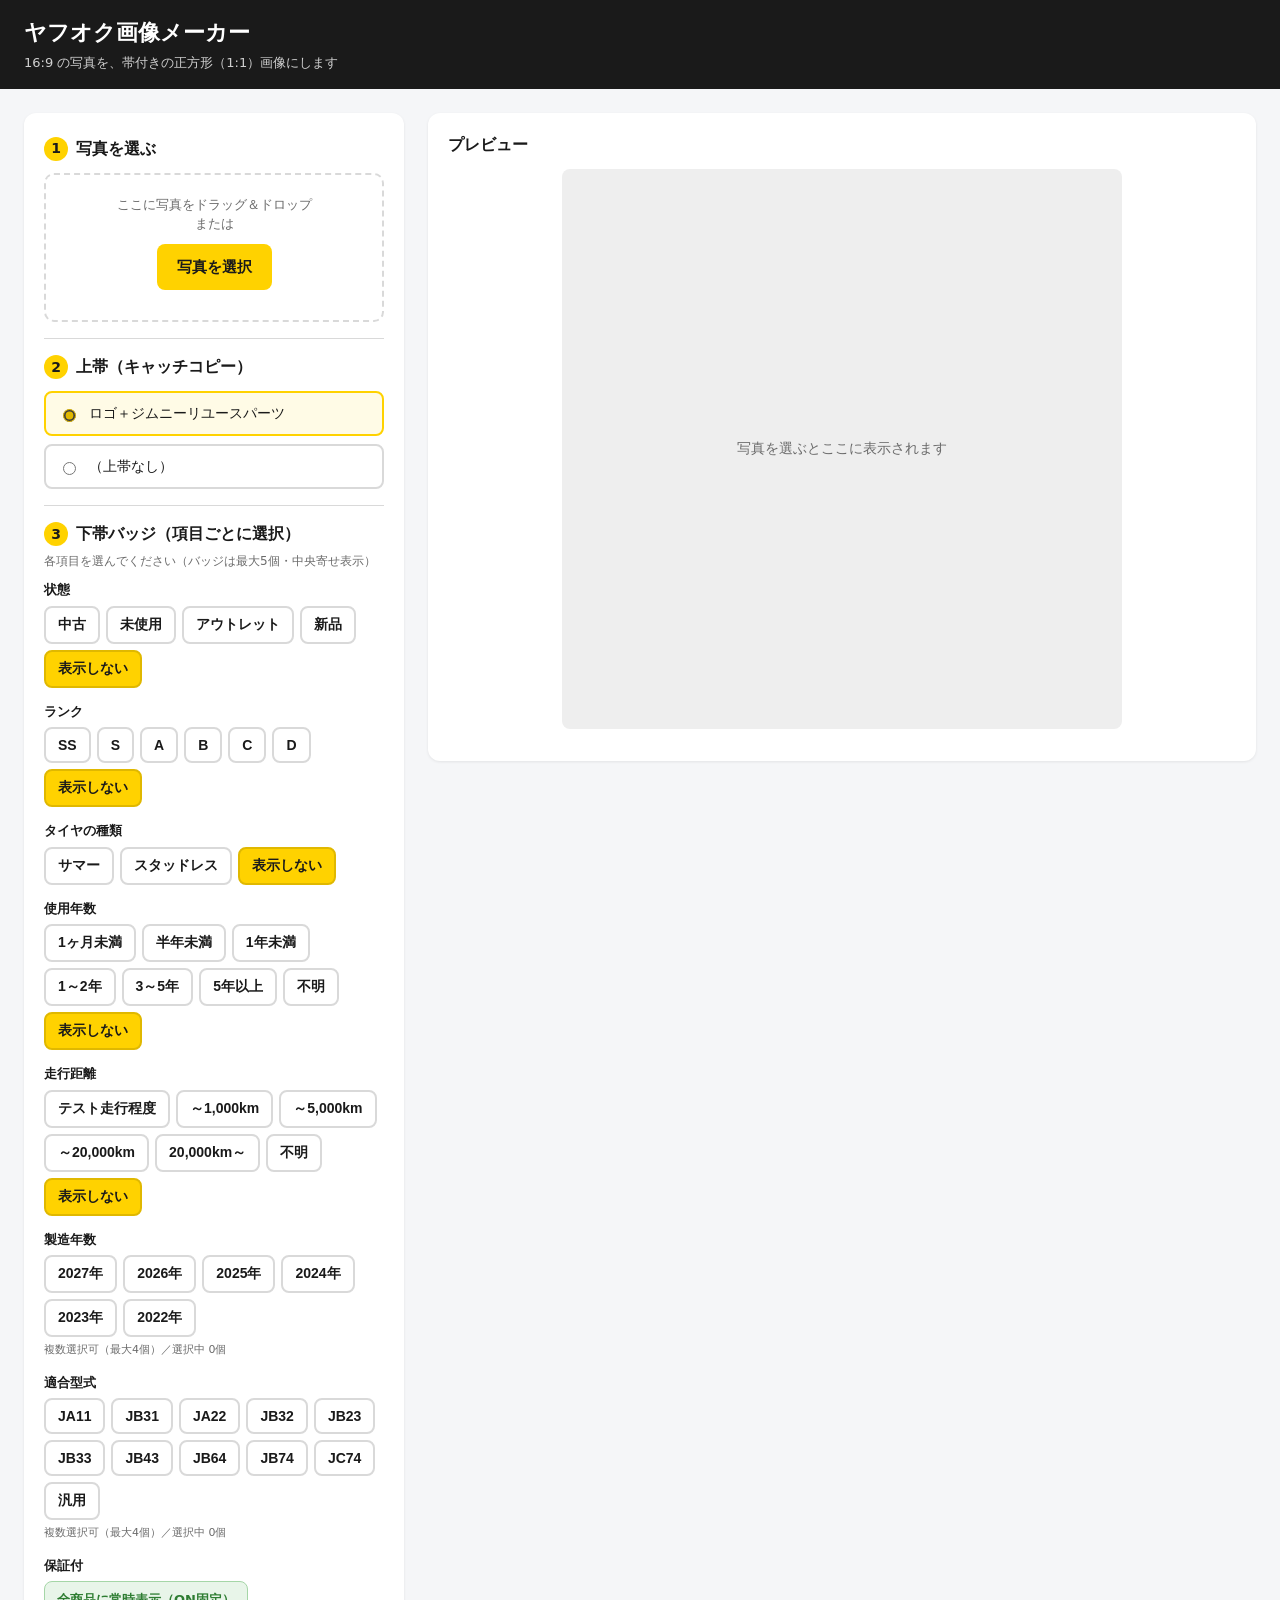
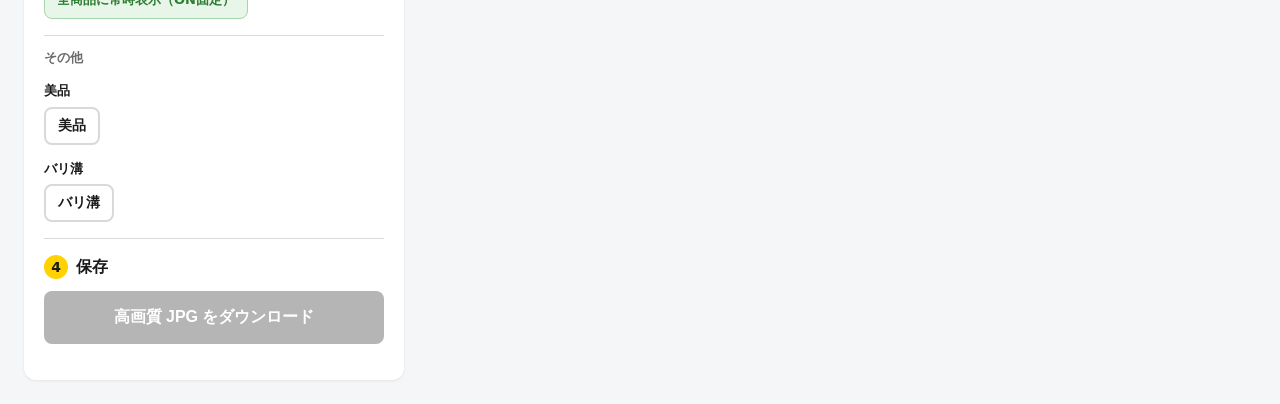
<file: index.html>
<!DOCTYPE html>
<html lang="ja">
<head>
  <meta charset="UTF-8">
  <meta name="viewport" content="width=device-width, initial-scale=1.0">
  <!-- 検索エンジンに載せない（社内限定運用のため） -->
  <meta name="robots" content="noindex, nofollow">
  <title>ヤフオク画像メーカー</title>
  <link rel="stylesheet" href="css/style.css">
</head>
<body>
  <header class="app-header">
    <h1>ヤフオク画像メーカー</h1>
    <p class="sub">16:9 の写真を、帯付きの正方形（1:1）画像にします</p>
  </header>

  <main class="layout">
    <!-- 左: 操作パネル -->
    <section class="panel">
      <!-- 1. 画像アップロード -->
      <div class="step">
        <h2><span class="num">1</span> 写真を選ぶ</h2>
        <div id="dropZone" class="drop-zone">
          <p>ここに写真をドラッグ＆ドロップ<br>または</p>
          <label class="btn btn-primary">
            写真を選択
            <input type="file" id="fileInput" accept="image/*" hidden>
          </label>
          <p id="fileName" class="file-name"></p>
        </div>
      </div>

      <!-- 2. 上帯 -->
      <div class="step">
        <h2><span class="num">2</span> 上帯（キャッチコピー）</h2>
        <div id="topPresetList" class="choice-list"></div>
      </div>

      <!-- 3. 下帯バッジ -->
      <div class="step">
        <h2><span class="num">3</span> 下帯バッジ（項目ごとに選択）</h2>
        <p class="step-note">各項目を選んでください（バッジは最大5個・中央寄せ表示）</p>
        <div id="badgeList" class="badge-cats"></div>
      </div>

      <!-- 4. ダウンロード -->
      <div class="step">
        <h2><span class="num">4</span> 保存</h2>
        <button id="downloadBtn" class="btn btn-download" disabled>高画質 JPG をダウンロード</button>
      </div>
    </section>

    <!-- 右: プレビュー -->
    <section class="preview-area">
      <h2>プレビュー</h2>
      <div class="preview-frame">
        <canvas id="previewCanvas"></canvas>
        <p id="placeholder" class="placeholder">写真を選ぶとここに表示されます</p>
      </div>
      <div id="photoControls" class="photo-controls" style="display:none;">
        <span class="pc-label">写真の大きさ・位置</span>
        <div class="pc-row">
          <button type="button" id="zoomOut" class="pc-btn" aria-label="縮小">－</button>
          <input type="range" id="zoomRange" min="1" max="6" step="0.01" value="1">
          <button type="button" id="zoomIn" class="pc-btn" aria-label="拡大">＋</button>
          <button type="button" id="zoomReset" class="pc-btn pc-reset">リセット</button>
        </div>
        <p class="pc-hint">写真をドラッグで移動、スライダーで拡大縮小できます</p>
      </div>
      <p id="sizeInfo" class="size-info"></p>
    </section>
  </main>

  <script src="js/logo-data.js"></script>
  <script src="js/topband-data.js"></script>
  <script src="js/presets.js"></script>
  <script src="js/renderer.js"></script>
  <script src="js/main.js"></script>
</body>
</html>
</file>
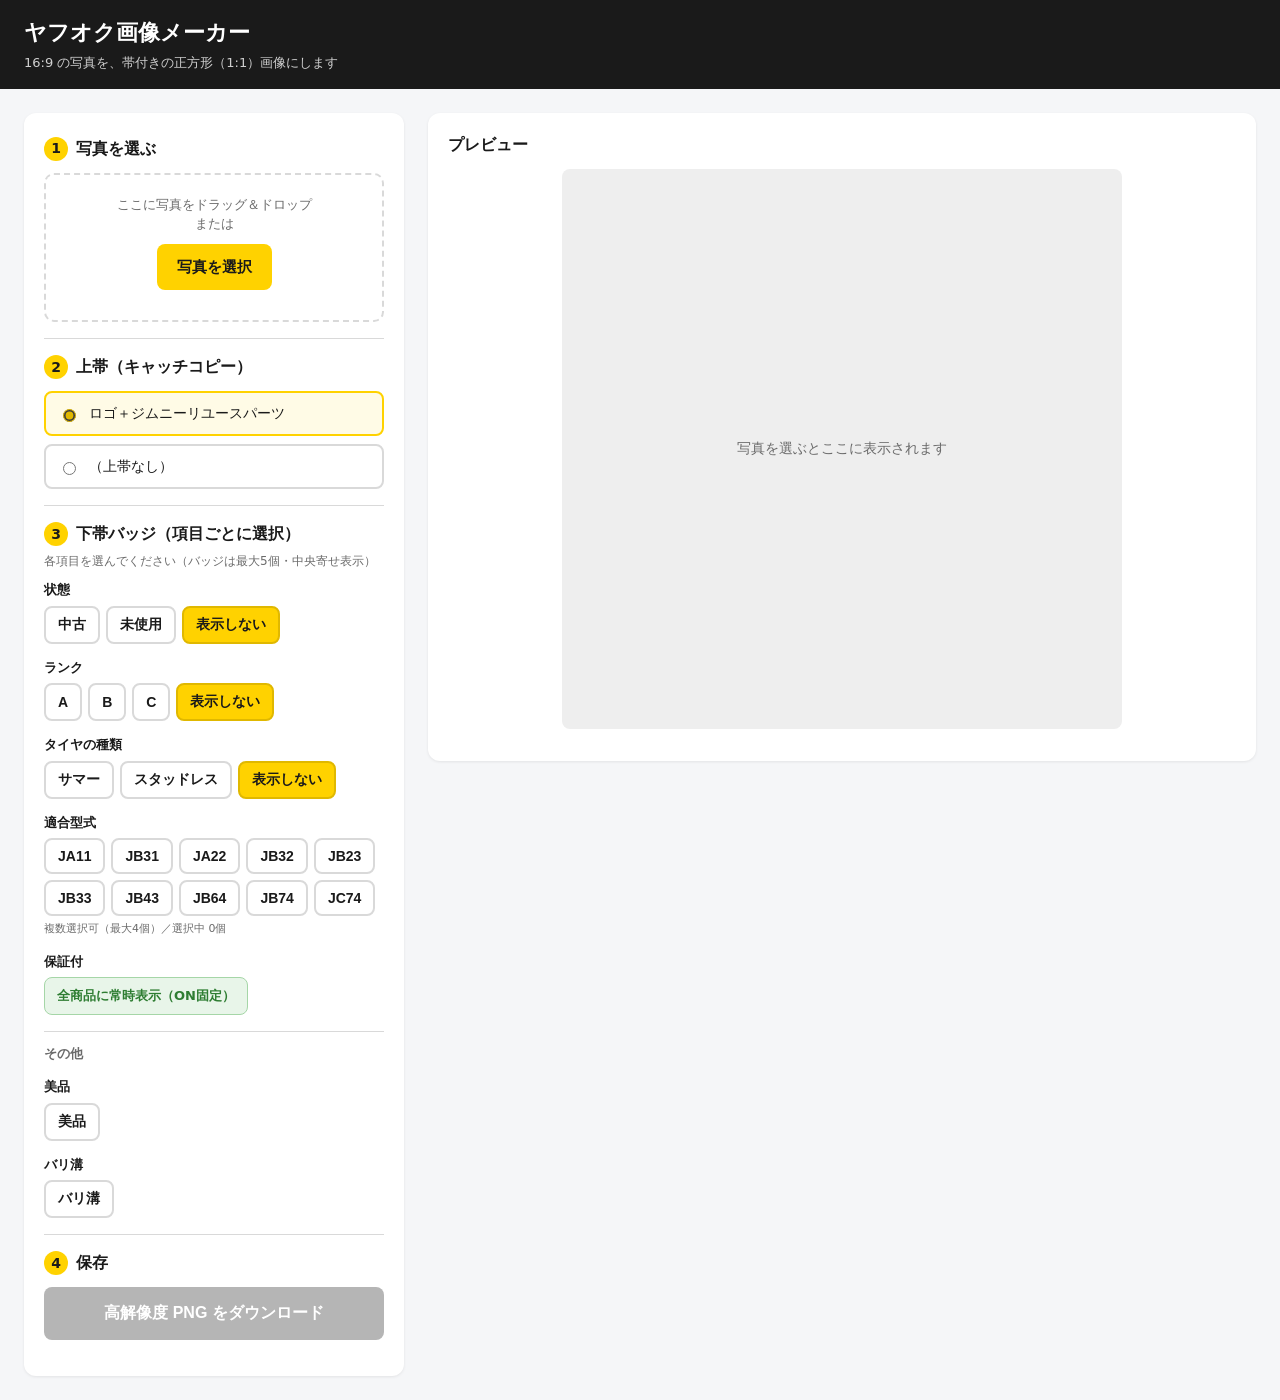
<file: publish_yahoo-auction-tool_20260724115910/index.html>
<!DOCTYPE html>
<html lang="ja">
<head>
  <meta charset="UTF-8">
  <meta name="viewport" content="width=device-width, initial-scale=1.0">
  <!-- 検索エンジンに載せない（社内限定運用のため） -->
  <meta name="robots" content="noindex, nofollow">
  <title>ヤフオク画像メーカー</title>
  <link rel="stylesheet" href="css/style.css">
</head>
<body>
  <header class="app-header">
    <h1>ヤフオク画像メーカー</h1>
    <p class="sub">16:9 の写真を、帯付きの正方形（1:1）画像にします</p>
  </header>

  <main class="layout">
    <!-- 左: 操作パネル -->
    <section class="panel">
      <!-- 1. 画像アップロード -->
      <div class="step">
        <h2><span class="num">1</span> 写真を選ぶ</h2>
        <div id="dropZone" class="drop-zone">
          <p>ここに写真をドラッグ＆ドロップ<br>または</p>
          <label class="btn btn-primary">
            写真を選択
            <input type="file" id="fileInput" accept="image/*" hidden>
          </label>
          <p id="fileName" class="file-name"></p>
        </div>
      </div>

      <!-- 2. 上帯 -->
      <div class="step">
        <h2><span class="num">2</span> 上帯（キャッチコピー）</h2>
        <div id="topPresetList" class="choice-list"></div>
      </div>

      <!-- 3. 下帯バッジ -->
      <div class="step">
        <h2><span class="num">3</span> 下帯バッジ（項目ごとに選択）</h2>
        <p class="step-note">各項目を選んでください（バッジは最大5個・中央寄せ表示）</p>
        <div id="badgeList" class="badge-cats"></div>
      </div>

      <!-- 4. ダウンロード -->
      <div class="step">
        <h2><span class="num">4</span> 保存</h2>
        <button id="downloadBtn" class="btn btn-download" disabled>高解像度 PNG をダウンロード</button>
      </div>
    </section>

    <!-- 右: プレビュー -->
    <section class="preview-area">
      <h2>プレビュー</h2>
      <div class="preview-frame">
        <canvas id="previewCanvas"></canvas>
        <p id="placeholder" class="placeholder">写真を選ぶとここに表示されます</p>
      </div>
      <p id="sizeInfo" class="size-info"></p>
    </section>
  </main>

  <script src="js/logo-data.js"></script>
  <script src="js/presets.js"></script>
  <script src="js/renderer.js"></script>
  <script src="js/main.js"></script>
</body>
</html>
</file>
<file: css/style.css>
:root {
  --accent: #ffd200;
  --accent-dark: #e0b800;
  --text: #1a1a1a;
  --muted: #6b6b6b;
  --border: #d9d9d9;
  --bg: #f5f6f8;
  --panel-bg: #ffffff;
}

* { box-sizing: border-box; }

body {
  margin: 0;
  font-family: "Hiragino Sans", "Yu Gothic", "Meiryo", system-ui, sans-serif;
  color: var(--text);
  background: var(--bg);
  line-height: 1.5;
}

.app-header {
  background: var(--text);
  color: #fff;
  padding: 16px 24px;
}
.app-header h1 { margin: 0; font-size: 22px; }
.app-header .sub { margin: 4px 0 0; font-size: 13px; color: #cfcfcf; }

.layout {
  display: grid;
  grid-template-columns: 380px 1fr;
  gap: 24px;
  padding: 24px;
  align-items: start;
}
@media (max-width: 860px) {
  .layout { grid-template-columns: 1fr; }
}

.panel {
  background: var(--panel-bg);
  border-radius: 12px;
  padding: 8px 20px 20px;
  box-shadow: 0 1px 3px rgba(0,0,0,.08);
}

.step { padding: 16px 0; border-bottom: 1px solid var(--border); }
.step:last-child { border-bottom: none; }
.step h2 { font-size: 16px; margin: 0 0 12px; display: flex; align-items: center; gap: 8px; }
.step .num {
  display: inline-flex; align-items: center; justify-content: center;
  width: 24px; height: 24px; border-radius: 50%;
  background: var(--accent); color: var(--text); font-size: 14px; font-weight: 700;
}

/* ボタン */
.btn {
  display: inline-block; cursor: pointer; border: none; border-radius: 8px;
  font-size: 15px; font-weight: 700; padding: 12px 20px; text-align: center;
}
.btn-primary { background: var(--accent); color: var(--text); }
.btn-primary:hover { background: var(--accent-dark); }
.btn-download {
  width: 100%; background: var(--text); color: #fff; padding: 16px; font-size: 16px;
}
.btn-download:disabled { background: #b5b5b5; cursor: not-allowed; }
.btn-download:not(:disabled):hover { background: #000; }

/* ドロップゾーン */
.drop-zone {
  border: 2px dashed var(--border); border-radius: 10px;
  padding: 20px; text-align: center; color: var(--muted); transition: .15s;
}
.drop-zone.dragover { border-color: var(--accent); background: #fffbe6; }
.drop-zone p { margin: 0 0 10px; font-size: 13px; }
.file-name { margin-top: 10px !important; font-size: 12px; color: var(--text); word-break: break-all; }

/* 上帯プリセット（単一選択） */
.choice-list { display: flex; flex-direction: column; gap: 8px; }
.choice {
  display: flex; align-items: center; gap: 10px; cursor: pointer;
  border: 2px solid var(--border); border-radius: 8px; padding: 10px 12px; font-size: 14px;
}
.choice.selected { border-color: var(--accent); background: #fffbe6; }
.choice input { accent-color: var(--accent-dark); }

/* 下帯バッジ（項目ごとに選択） */
.step-note { margin: -6px 0 10px; font-size: 12px; color: var(--muted); }
.badge-cats { display: flex; flex-direction: column; gap: 14px; }
.cat { }
.cat-label { font-size: 13px; font-weight: 700; margin-bottom: 6px; }
.opt-list { display: flex; flex-wrap: wrap; gap: 6px; }
.opt-btn {
  cursor: pointer; border: 2px solid var(--border); background: #fff; color: var(--text);
  border-radius: 8px; padding: 8px 12px; font-size: 14px; font-weight: 600;
}
.opt-btn:hover { border-color: var(--accent-dark); }
.opt-btn.active { border-color: var(--accent-dark); background: var(--accent); color: var(--text); }
.cat-note { font-size: 11px; color: var(--muted); margin-top: 5px; }
.forced-tag {
  display: inline-block; font-size: 13px; font-weight: 700; color: #2e7d32;
  background: #e8f5e9; border: 1px solid #a5d6a7; border-radius: 8px; padding: 8px 12px;
}
.cat-group-heading {
  font-size: 13px; font-weight: 700; color: var(--muted);
  border-top: 1px solid var(--border); padding-top: 12px; margin-top: 2px;
}

/* プレビュー */
.preview-area {
  background: var(--panel-bg); border-radius: 12px; padding: 20px;
  box-shadow: 0 1px 3px rgba(0,0,0,.08);
}
.preview-area h2 { font-size: 16px; margin: 0 0 12px; }
.preview-frame {
  position: relative; width: 100%; max-width: 560px; margin: 0 auto;
  aspect-ratio: 1 / 1; background: #eee; border-radius: 8px; overflow: hidden;
  display: flex; align-items: center; justify-content: center;
}
#previewCanvas { width: 100%; height: 100%; object-fit: contain; display: none; cursor: grab; touch-action: none; }
#previewCanvas.grabbing { cursor: grabbing; }
.placeholder { color: var(--muted); font-size: 14px; }
.size-info { text-align: center; color: var(--muted); font-size: 12px; margin-top: 10px; }

/* 写真の大きさ・位置コントロール */
.photo-controls {
  max-width: 560px; margin: 12px auto 0; padding: 12px;
  background: #f7f7f7; border-radius: 8px;
}
.photo-controls .pc-label { display: block; font-size: 13px; font-weight: 700; margin-bottom: 8px; }
.pc-row { display: flex; align-items: center; gap: 8px; }
.pc-row #zoomRange { flex: 1; }
.pc-btn {
  min-width: 40px; height: 36px; padding: 0 10px; font-size: 16px; font-weight: 700;
  border: 1px solid var(--border, #ccc); border-radius: 8px; background: #fff; cursor: pointer;
}
.pc-btn:active { background: #eee; }
.pc-btn.pc-reset { font-size: 13px; }
.pc-hint { margin: 8px 0 0; font-size: 12px; color: var(--muted); }
</file>
<file: publish_yahoo-auction-tool_20260724115910/css/style.css>
:root {
  --accent: #ffd200;
  --accent-dark: #e0b800;
  --text: #1a1a1a;
  --muted: #6b6b6b;
  --border: #d9d9d9;
  --bg: #f5f6f8;
  --panel-bg: #ffffff;
}

* { box-sizing: border-box; }

body {
  margin: 0;
  font-family: "Hiragino Sans", "Yu Gothic", "Meiryo", system-ui, sans-serif;
  color: var(--text);
  background: var(--bg);
  line-height: 1.5;
}

.app-header {
  background: var(--text);
  color: #fff;
  padding: 16px 24px;
}
.app-header h1 { margin: 0; font-size: 22px; }
.app-header .sub { margin: 4px 0 0; font-size: 13px; color: #cfcfcf; }

.layout {
  display: grid;
  grid-template-columns: 380px 1fr;
  gap: 24px;
  padding: 24px;
  align-items: start;
}
@media (max-width: 860px) {
  .layout { grid-template-columns: 1fr; }
}

.panel {
  background: var(--panel-bg);
  border-radius: 12px;
  padding: 8px 20px 20px;
  box-shadow: 0 1px 3px rgba(0,0,0,.08);
}

.step { padding: 16px 0; border-bottom: 1px solid var(--border); }
.step:last-child { border-bottom: none; }
.step h2 { font-size: 16px; margin: 0 0 12px; display: flex; align-items: center; gap: 8px; }
.step .num {
  display: inline-flex; align-items: center; justify-content: center;
  width: 24px; height: 24px; border-radius: 50%;
  background: var(--accent); color: var(--text); font-size: 14px; font-weight: 700;
}

/* ボタン */
.btn {
  display: inline-block; cursor: pointer; border: none; border-radius: 8px;
  font-size: 15px; font-weight: 700; padding: 12px 20px; text-align: center;
}
.btn-primary { background: var(--accent); color: var(--text); }
.btn-primary:hover { background: var(--accent-dark); }
.btn-download {
  width: 100%; background: var(--text); color: #fff; padding: 16px; font-size: 16px;
}
.btn-download:disabled { background: #b5b5b5; cursor: not-allowed; }
.btn-download:not(:disabled):hover { background: #000; }

/* ドロップゾーン */
.drop-zone {
  border: 2px dashed var(--border); border-radius: 10px;
  padding: 20px; text-align: center; color: var(--muted); transition: .15s;
}
.drop-zone.dragover { border-color: var(--accent); background: #fffbe6; }
.drop-zone p { margin: 0 0 10px; font-size: 13px; }
.file-name { margin-top: 10px !important; font-size: 12px; color: var(--text); word-break: break-all; }

/* 上帯プリセット（単一選択） */
.choice-list { display: flex; flex-direction: column; gap: 8px; }
.choice {
  display: flex; align-items: center; gap: 10px; cursor: pointer;
  border: 2px solid var(--border); border-radius: 8px; padding: 10px 12px; font-size: 14px;
}
.choice.selected { border-color: var(--accent); background: #fffbe6; }
.choice input { accent-color: var(--accent-dark); }

/* 下帯バッジ（項目ごとに選択） */
.step-note { margin: -6px 0 10px; font-size: 12px; color: var(--muted); }
.badge-cats { display: flex; flex-direction: column; gap: 14px; }
.cat { }
.cat-label { font-size: 13px; font-weight: 700; margin-bottom: 6px; }
.opt-list { display: flex; flex-wrap: wrap; gap: 6px; }
.opt-btn {
  cursor: pointer; border: 2px solid var(--border); background: #fff; color: var(--text);
  border-radius: 8px; padding: 8px 12px; font-size: 14px; font-weight: 600;
}
.opt-btn:hover { border-color: var(--accent-dark); }
.opt-btn.active { border-color: var(--accent-dark); background: var(--accent); color: var(--text); }
.cat-note { font-size: 11px; color: var(--muted); margin-top: 5px; }
.forced-tag {
  display: inline-block; font-size: 13px; font-weight: 700; color: #2e7d32;
  background: #e8f5e9; border: 1px solid #a5d6a7; border-radius: 8px; padding: 8px 12px;
}
.cat-group-heading {
  font-size: 13px; font-weight: 700; color: var(--muted);
  border-top: 1px solid var(--border); padding-top: 12px; margin-top: 2px;
}

/* プレビュー */
.preview-area {
  background: var(--panel-bg); border-radius: 12px; padding: 20px;
  box-shadow: 0 1px 3px rgba(0,0,0,.08);
}
.preview-area h2 { font-size: 16px; margin: 0 0 12px; }
.preview-frame {
  position: relative; width: 100%; max-width: 560px; margin: 0 auto;
  aspect-ratio: 1 / 1; background: #eee; border-radius: 8px; overflow: hidden;
  display: flex; align-items: center; justify-content: center;
}
#previewCanvas { width: 100%; height: 100%; object-fit: contain; display: none; }
.placeholder { color: var(--muted); font-size: 14px; }
.size-info { text-align: center; color: var(--muted); font-size: 12px; margin-top: 10px; }
</file>
